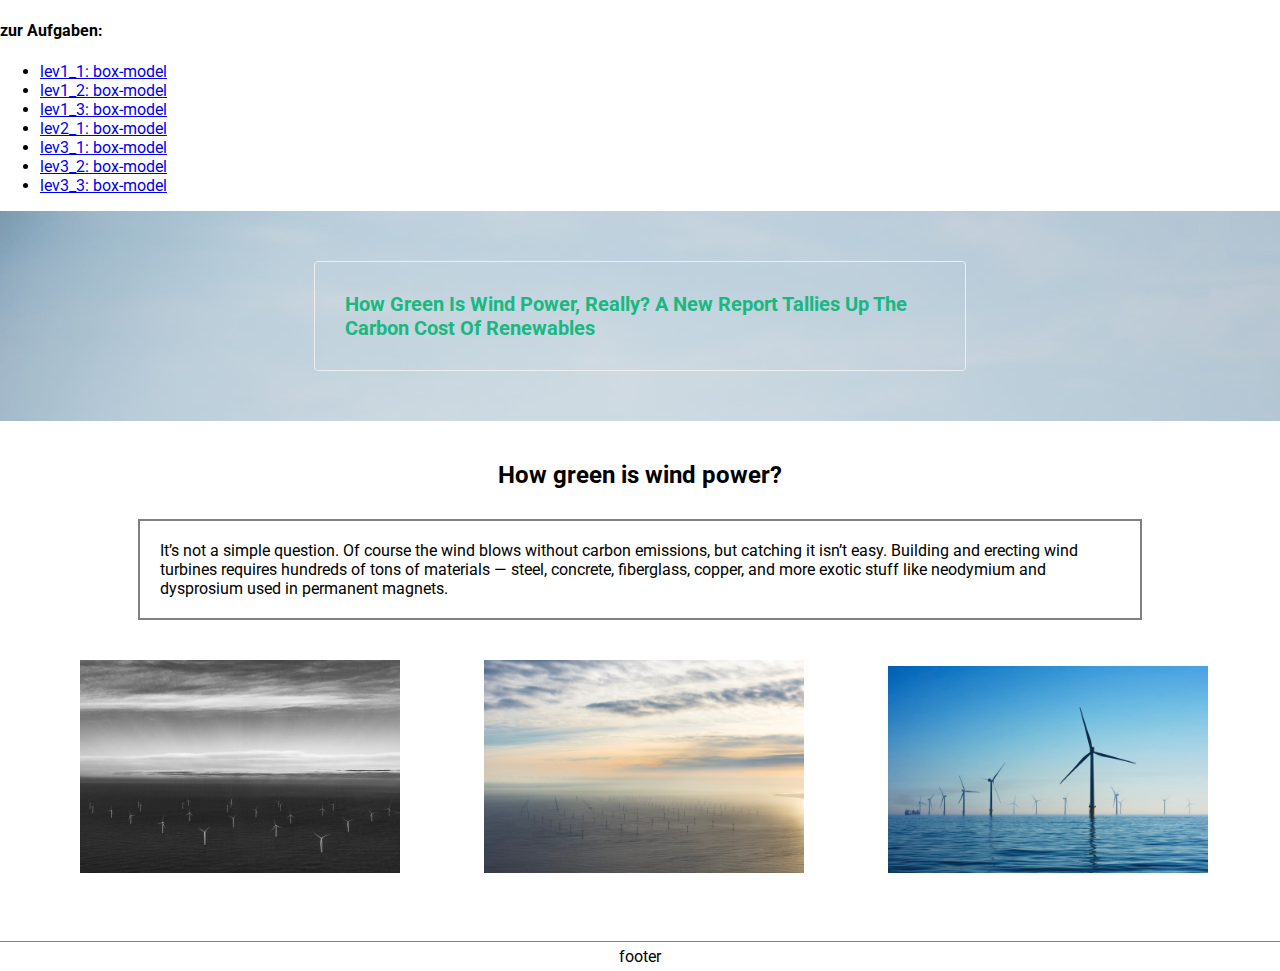
<file: index.html>
<!DOCTYPE html>
<html lang="en">
<head>
    <meta charset="UTF-8">
    <meta http-equiv="X-UA-Compatible" content="IE=edge">
    <meta name="viewport" content="width=device-width, initial-scale=1.0">
    <title>Document</title>
    <link rel="stylesheet" href="assets/css/style.css">
</head>
<body>
    <h4>zur Aufgaben:</h4>
    <ul>
        <li><a href="assets/html/lev1_1.html">lev1_1: box-model</a></li>
        <li><a href="assets/html/lev1_2.html">lev1_2: box-model</a></li>
        <li><a href="assets/html/lev1_3.html">lev1_3: box-model</a></li>
        <li><a href="assets/html/lev2_1.html">lev2_1: box-model</a></li>
        <li><a href="assets/html/lev3_1.html">lev3_1: box-model</a></li>
        <li><a href="assets/html/lev3_2.html">lev3_2: box-model</a></li>
        <li><a href="assets/html/lev3_3.html">lev3_3: box-model</a></li>
    </ul>
    <section>
        <h1>How Green Is Wind Power, Really? A New Report Tallies Up The Carbon Cost Of Renewables</h1>
    </section>
    <section>
        <h2>How green is wind power? </h2>
        <p>It’s not a simple question. Of course the wind blows without carbon emissions, but catching it isn’t easy.
            Building and erecting wind turbines requires hundreds of tons of materials — steel, concrete, fiberglass,
            copper, and more exotic stuff like neodymium and dysprosium used in permanent magnets. </p>
    </section>
    <section>
        <img src="assets/img/img.1/1.jpeg" alt="">
        <img src="assets/img/img.1/2.jpeg" alt="">
        <img src="assets/img/img.1/3.jpeg" alt="">
    </section>
    <footer>
        footer
    </footer>
</body>
</html>
</file>
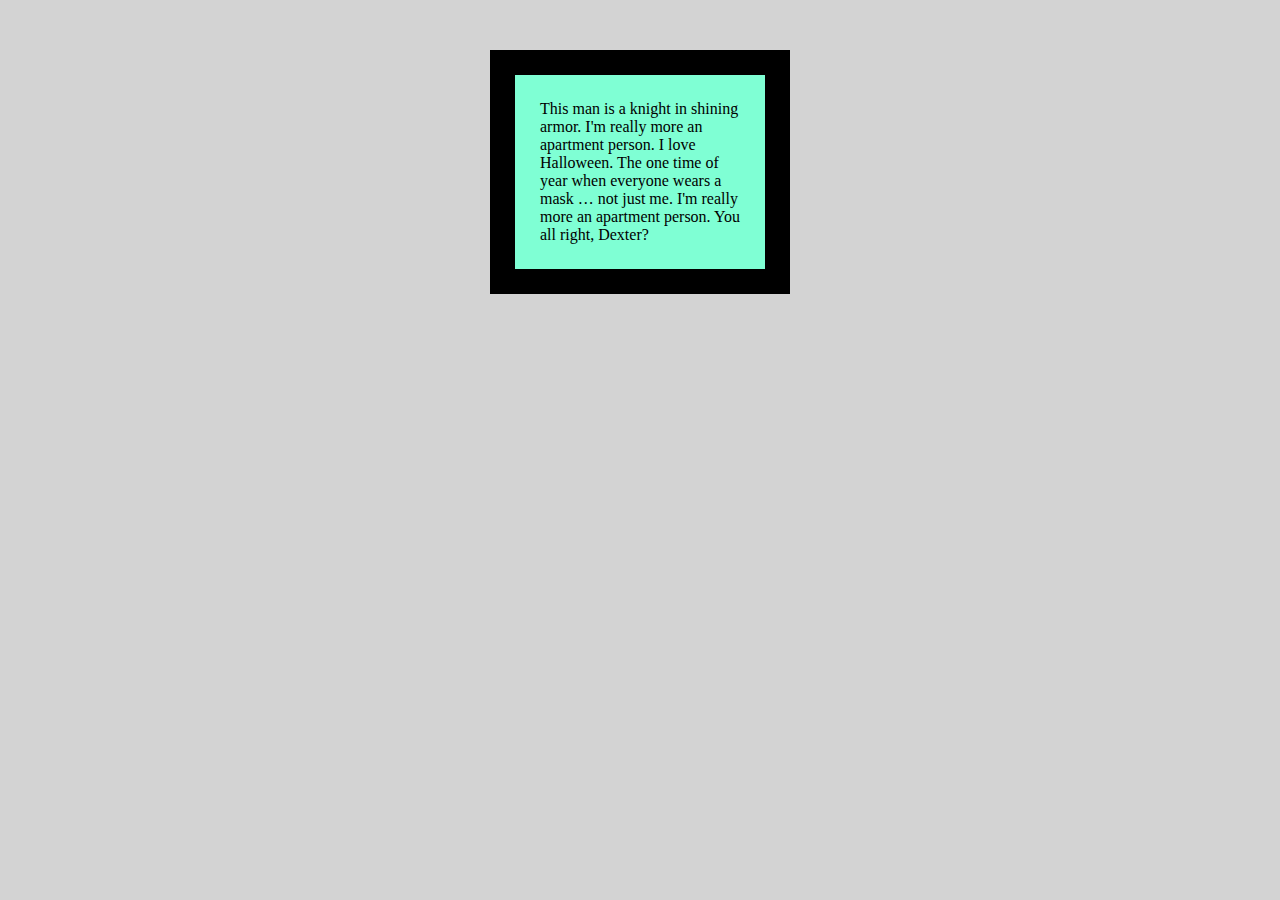
<file: assets/html/lev1_1.html>
<!DOCTYPE html>
<html lang="en">
<head>
    <meta charset="UTF-8">
    <meta http-equiv="X-UA-Compatible" content="IE=edge">
    <meta name="viewport" content="width=device-width, initial-scale=1.0">
    <title>Document</title>
    <link rel="stylesheet" href="../css/lev1_1.css">
</head>
<body>
    <div>This man is a knight in shining armor. I'm really more an apartment person. I love Halloween. The one time of year when everyone wears a mask … not just me. I'm really more an apartment person. You all right, Dexter?</div>


</body>
</html>
</file>
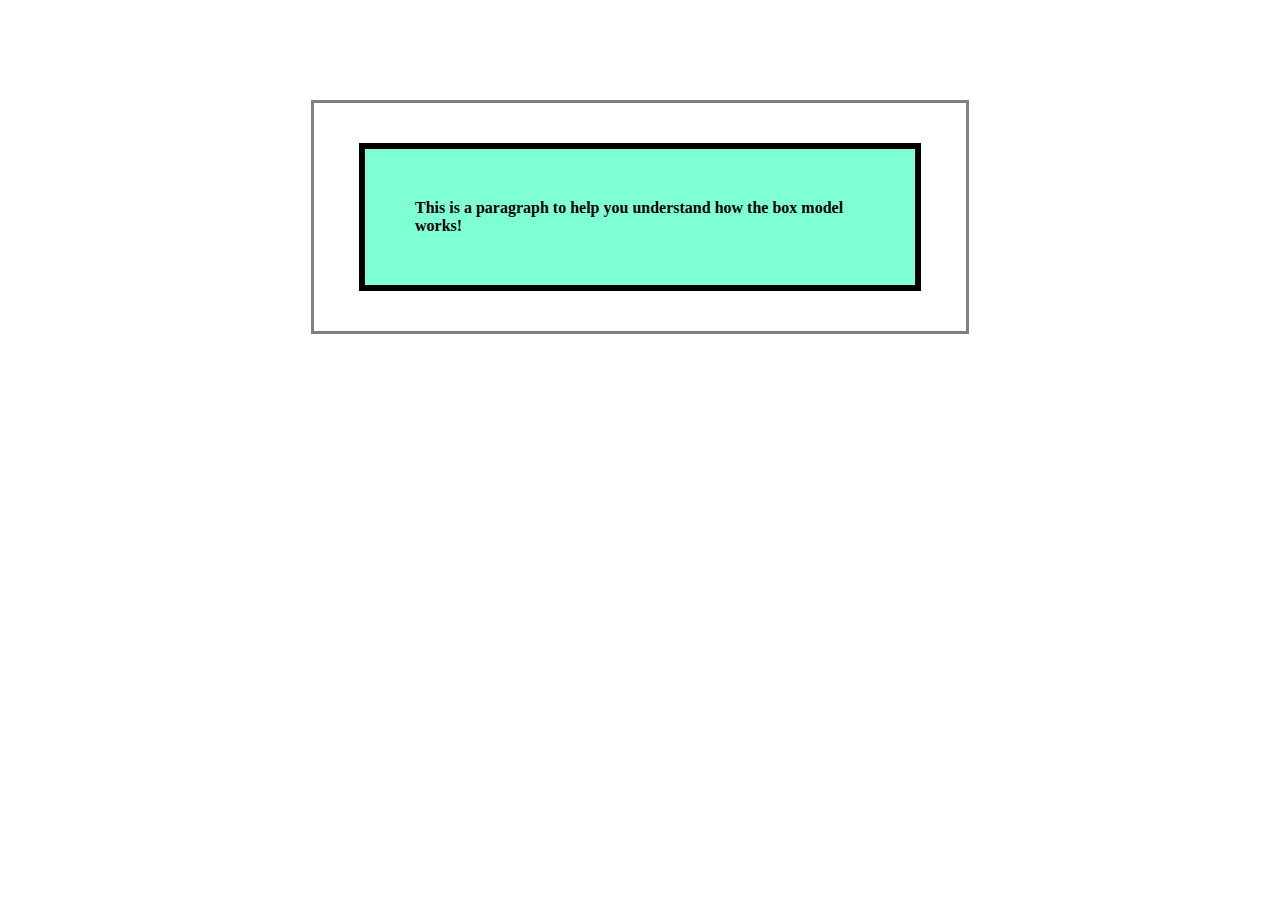
<file: assets/html/lev1_2.html>
<!DOCTYPE html>
<html lang="en">
<head>
    <meta charset="UTF-8">
    <meta http-equiv="X-UA-Compatible" content="IE=edge">
    <meta name="viewport" content="width=device-width, initial-scale=1.0">
    <title>Document</title>
    <link rel="stylesheet" href="../css/lev1_2.css">
</head>
<body>
    <div>
        <p>This is a paragraph to help you understand how the box model works!</p>
    </div>
</body>
</html>
</file>
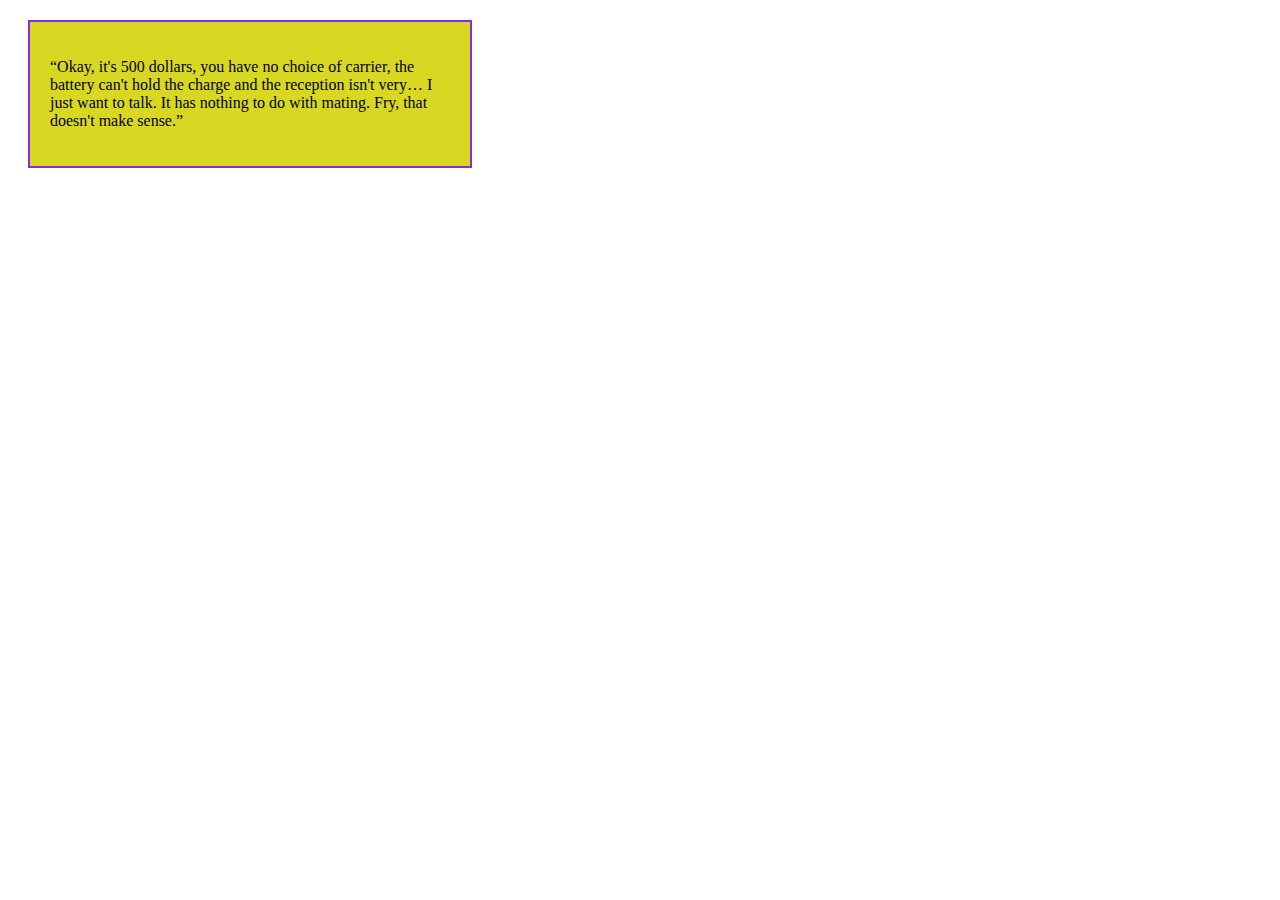
<file: assets/html/lev1_3.html>
<!DOCTYPE html>
<html lang="en">
<head>
    <meta charset="UTF-8">
    <meta http-equiv="X-UA-Compatible" content="IE=edge">
    <meta name="viewport" content="width=device-width, initial-scale=1.0">
    <title>Document</title>
    <link rel="stylesheet" href="../css/lev1_3.css">
</head>
<body>
    <section>
        <p>“Okay, it's 500 dollars, you have no choice of carrier, the battery can't hold the charge and the reception isn't very… I just want to talk. It has nothing to do with mating. Fry, that doesn't make sense.”
        </p>
    </section>
</body>
</html>
</file>
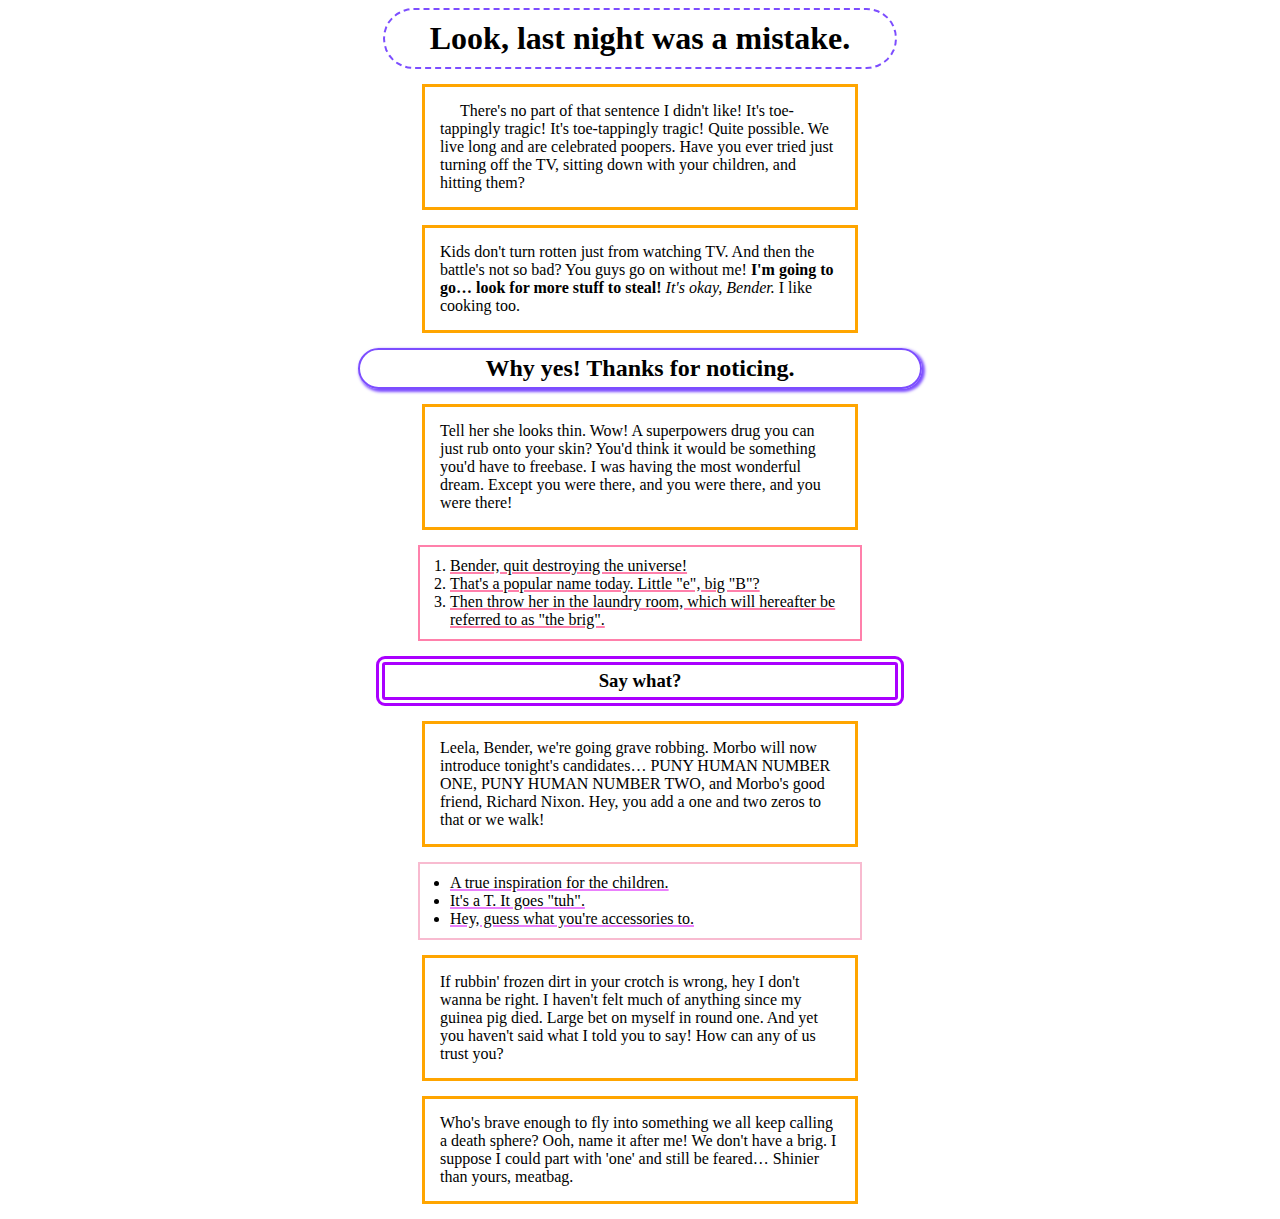
<file: assets/html/lev2_1.html>
<!DOCTYPE html>
<html lang="en">
<head>
    <meta charset="UTF-8">
    <meta http-equiv="X-UA-Compatible" content="IE=edge">
    <meta name="viewport" content="width=device-width, initial-scale=1.0">
    <title>Document</title>
    <link rel="stylesheet" href="../css/lev2_1.css">
</head>
<body>
    <h1>Look, last night was a mistake.</h1>
    <p>There's no part of that sentence I didn't like! It's toe-tappingly tragic! It's toe-tappingly tragic! Quite possible. We live long and are celebrated poopers. Have you ever tried just turning off the TV, sitting down with your children, and hitting them?</p>
    <p>Kids don't turn rotten just from watching TV. And then the battle's not so bad? You guys go on without me! <strong> I'm going to go… look for more stuff to steal!</strong> <em> It's okay, Bender.</em> I like cooking too.</p>
    <h2>Why yes! Thanks for noticing.</h2>
    <p>Tell her she looks thin. Wow! A superpowers drug you can just rub onto your skin? You'd think it would be something you'd have to freebase. I was having the most wonderful dream. Except you were there, and you were there, and you were there!</p>
    <ol>
        <li>Bender, quit destroying the universe!</li>
        <li>That's a popular name today. Little "e", big "B"?</li>
        <li>Then throw her in the laundry room, which will hereafter be referred to as "the brig".</li>
        </ol>

        
    <h3>Say what?</h3>
    <p>Leela, Bender, we're going grave robbing. Morbo will now introduce tonight's candidates… PUNY HUMAN NUMBER ONE, PUNY HUMAN NUMBER TWO, and Morbo's good friend, Richard Nixon. Hey, you add a one and two zeros to that or we walk!</p>
    <ul>
        <li>A true inspiration for the children.</li>
        <li>It's a T. It goes "tuh".</li>
        <li>Hey, guess what you're accessories to.</li>
    </ul>
    <p>If rubbin' frozen dirt in your crotch is wrong, hey I don't wanna be right. I haven't felt much of anything since my guinea pig died. Large bet on myself in round one. And yet you haven't said what I told you to say! How can any of us trust you?</p>
    <p>Who's brave enough to fly into something we all keep calling a death sphere? Ooh, name it after me! We don't have a brig. I suppose I could part with 'one' and still be feared… Shinier than yours, meatbag.</p>

</body>
</html>
</file>
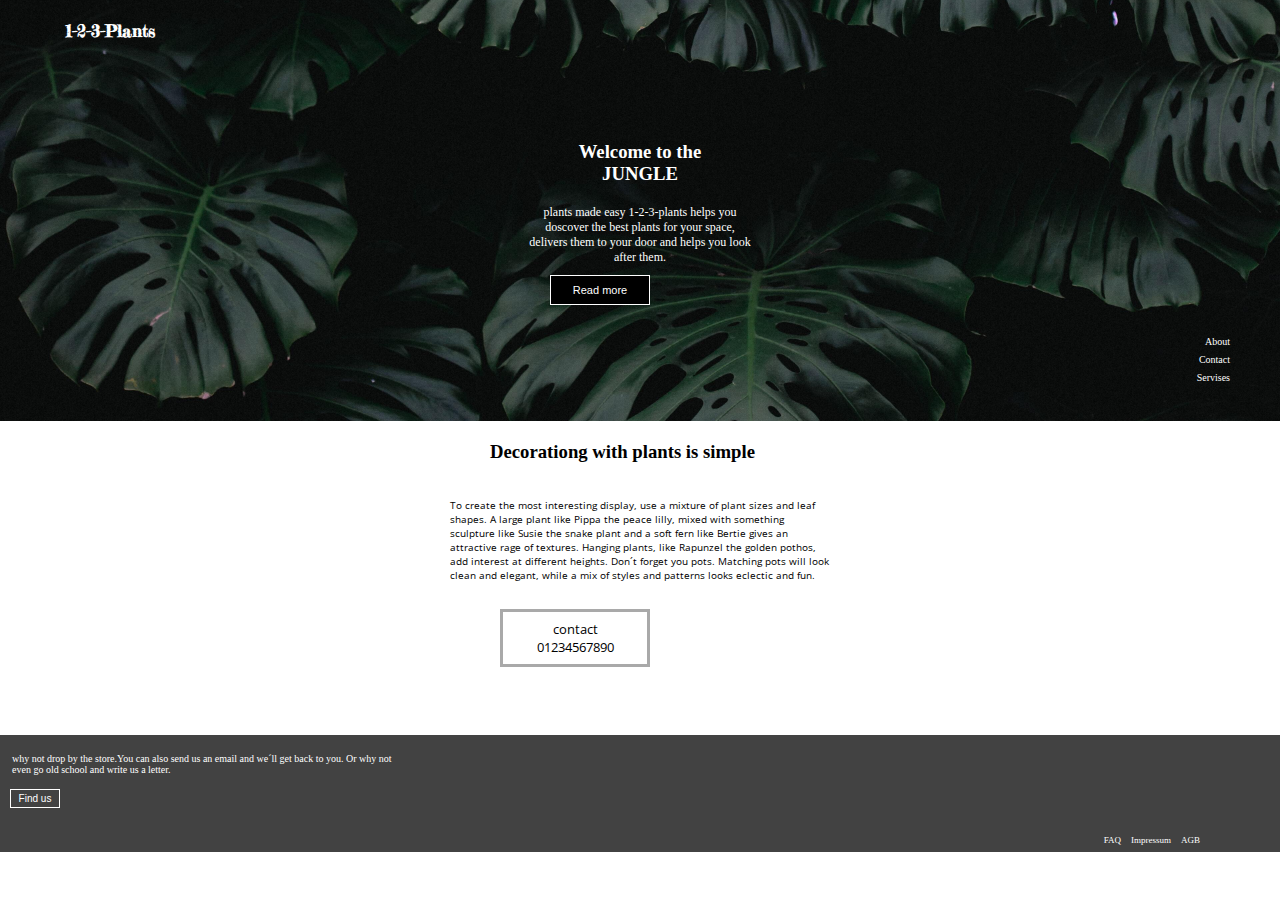
<file: assets/html/lev3_2.html>
<!DOCTYPE html>
<html lang="en">
<head>
    <meta charset="UTF-8">
    <meta http-equiv="X-UA-Compatible" content="IE=edge">
    <meta name="viewport" content="width=device-width, initial-scale=1.0">
    <title>Document</title>
    <link rel="stylesheet" href="../css/lev3_2.css">
</head>
<body>
    <section>
        <!-- logo -->
        <h2>1-2-3-Plants</h2>
        <h3>Welcome to the JUNGLE</h3>
        <p>plants made easy 1-2-3-plants helps you doscover the best plants for your space, delivers them to your door and helps you look after them.</p>
        <button>Read more</button>
        <!-- nav menüs-->
        <nav>
            <ul>
                <li><a href="#">About</a></li>
                <li><a href="#">Contact</a></li>
                <li><a href="#">Servises</a></li>
            </ul>
        </nav>
    </section>
    <section>
        <h3>Decorationg with plants is simple</h3>
        <p>To create the most interesting display, use a mixture of plant sizes and leaf shapes. A large plant like Pippa the peace lilly, mixed with something sculpture like Susie the snake plant and a soft fern like Bertie gives an attractive rage of textures. Hanging plants, like Rapunzel the golden pothos, add interest at different heights. Don´t forget you pots. Matching pots will look clean and elegant, while a mix of styles and patterns looks eclectic and fun.</p>
        <button>contact 01234567890</button>
    </section>
    <footer>
        <p>why not drop by the store.You can also send us an email and we´ll get back to you. Or why not even go old school and write us a letter.</p>
        <button>Find us</button>
        <!-- <ul>
            <li><a href="#">FAQ</a></li>
            <li><a href="#">Impressum</a></li>
            <li><a href="#">AGB</a></li>
        </ul> -->
        <p>
            <span>FAQ</span><span>Impressum</span><span>AGB</span>
        </p>
    </footer>
</body>
</html>
</file>
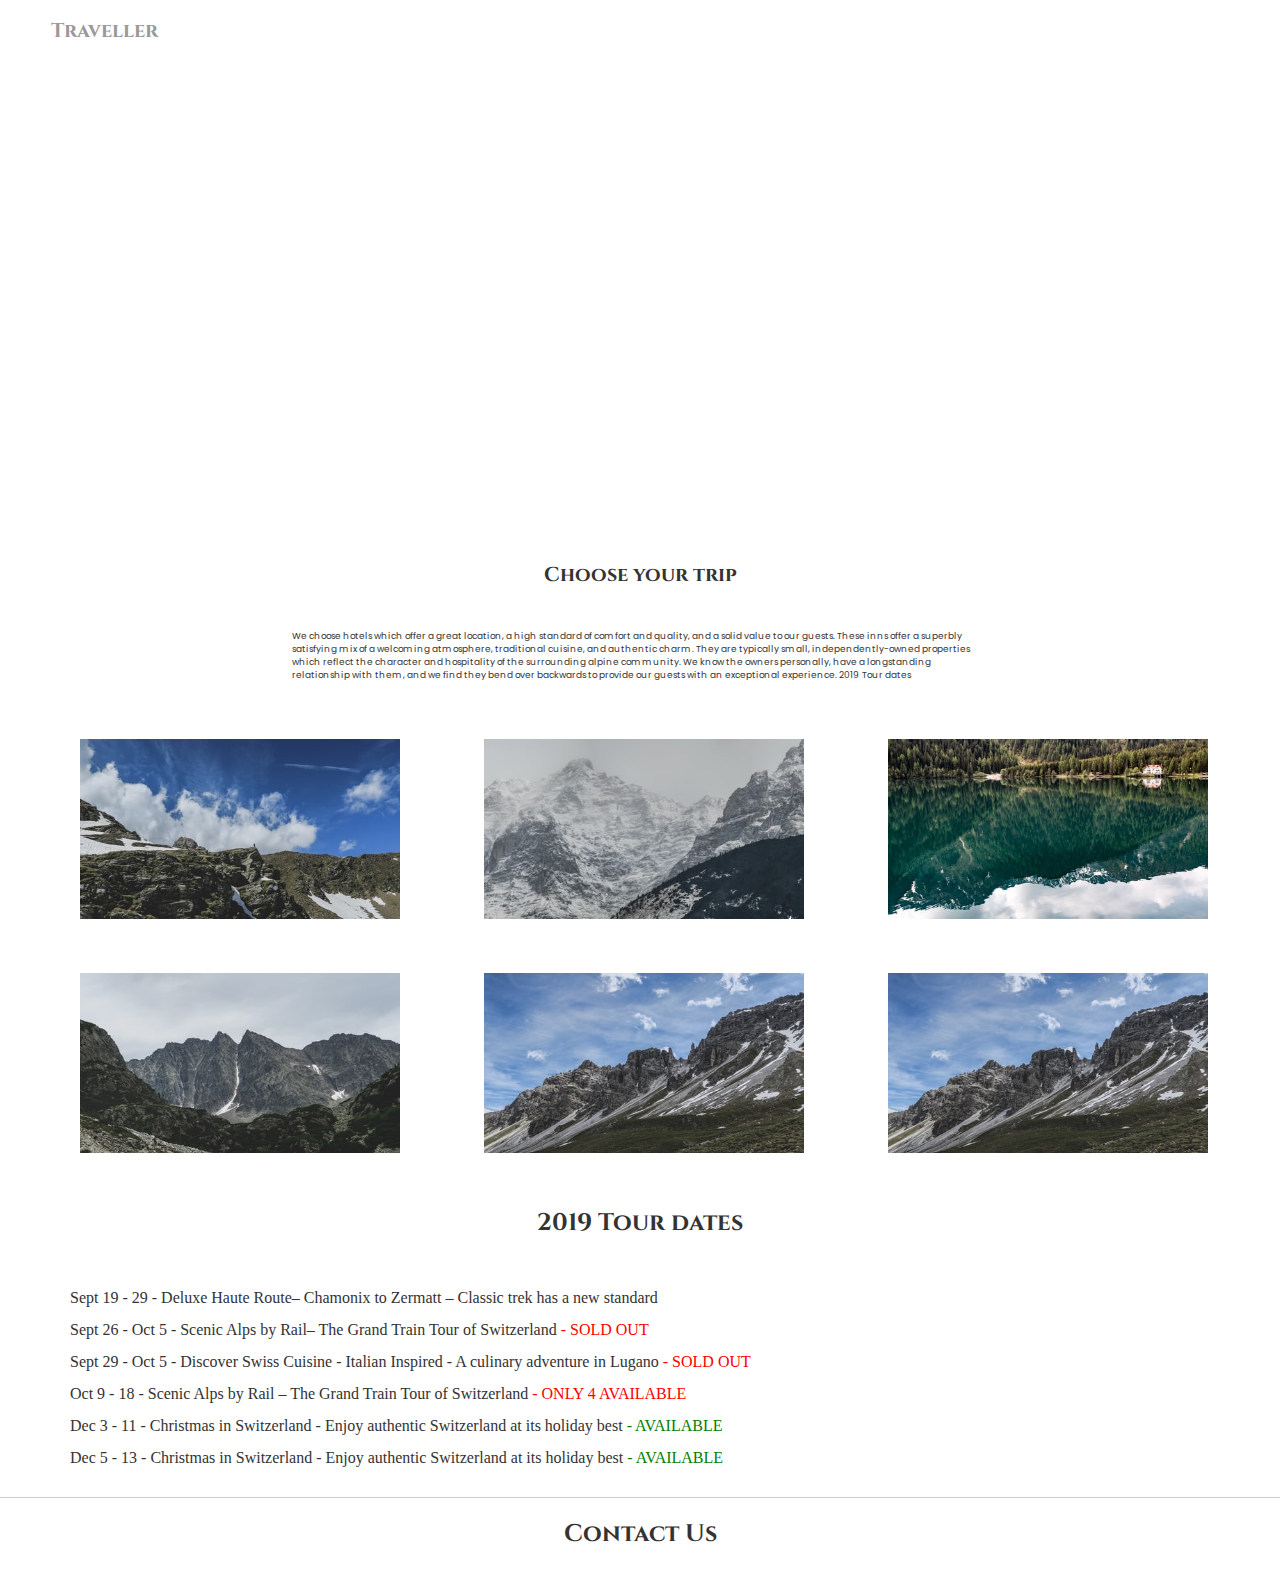
<file: assets/html/lev3_3.html>
<!DOCTYPE html>
<html lang="en">
<head>
    <meta charset="UTF-8">
    <meta http-equiv="X-UA-Compatible" content="IE=edge">
    <meta name="viewport" content="width=device-width, initial-scale=1.0">
    <title>Document</title>
    <link rel="stylesheet" href="../css/lev3_3.css">
</head>
<body>
    <header>
        <h2>Traveller</h2>
    </header>
    <main>
        <section>
            <h1>Excursions in the alps </h1>
        </section>
        <section>
            <h2>Choose your trip</h2>
            <p>We choose hotels which offer a great location, a high standard of comfort and quality, and a solid value
                to our guests. These inns offer a superbly satisfying mix of a welcoming atmosphere, traditional
                cuisine, and authentic charm. They are typically small, independently-owned properties which reflect the
                character and hospitality of the surrounding alpine community. We know the owners personally, have a
                longstanding
                relationship with them, and we find they bend over backwards to provide our guests with an exceptional
                experience.
                2019 Tour dates
            </p>
        </section>
        <section>
            <article>
                <img src="../img/img.lev3/himmel.jpeg"
                    alt="">
                <img src="../img/img.lev3/berg.jpeg"
                    alt="">
                <img src="../img/img.lev3/wasser.jpeg"
                    alt="">
            </article>
            <article>
                <img src="../img/img.lev3/spit.jpeg"
                    alt="">
                <img src="../img/img.lev3/m_him.jpeg"
                    alt="">
                <img src="../img/img.lev3/b3.jpeg"
                    alt="">
            </article>
        </section>
        <section>
            <h2>2019 Tour dates</h2>
            <ul>
                <li>Sept 19 - 29 - Deluxe Haute Route– Chamonix to Zermatt – Classic trek has a new standard</li>
                <li>Sept 26 - Oct 5 - Scenic Alps by Rail– The Grand Train Tour of Switzerland</li>
                <li>Sept 29 - Oct 5 - Discover Swiss Cuisine - Italian Inspired - A culinary adventure in Lugano</li>
                <li>Oct 9 - 18 - Scenic Alps by Rail – The Grand Train Tour of Switzerland</li>
                <li>Dec 3 - 11 - Christmas in Switzerland - Enjoy authentic Switzerland at its holiday best</li>
                <li>Dec 5 - 13 - Christmas in Switzerland - Enjoy authentic Switzerland at its holiday best</li>
            </ul>
        </section>
    </main>
    <footer>
        <h2>Contact Us</h2>
    </footer>
</body>
</html>
</file>
<file: assets/css/style.css>
@import url('https://fonts.googleapis.com/css2?family=Roboto:wght@300&display=swap');
body{
    margin:0;
    font-family: 'Roboto', sans-serif; 
}
section:first-of-type{
background:url(../img/img.1/main.jpeg);
padding:50px;
}
section:first-of-type h1{
    /* background-color: aquamarine; */
    width:50%;
    margin:0 auto;
    padding:30px;
    border:solid 1px ;
    border-style: groove;
    border-radius: 4px;
    font-size: 20px;
    color:rgb(23, 184, 130);

    
}
section:nth-of-type(2){
   
    padding:40px;
}
section:nth-of-type(2) h2{
    width:40%;
    margin:0 auto;
    margin-bottom: 30px;
    text-align: center;
}
section:nth-of-type(2) p{
    width:80%;
    border:grey solid 2px;
    padding:20px;
    margin:0 auto;

}
section:nth-of-type(3) img{
    width:25%;
    margin-left: 6.25%;
    margin-bottom: 5%;
}
footer{
    border-top:1px solid grey;
    padding:5px;
    text-align: center;
}
</file>
<file: assets/css/lev1_1.css>
body{
    background-color:lightgray;
    margin-top:50px;
}
div{
    background-color: aquamarine;
    width:200px;
    padding:25px;
    border:25px solid black;
    /* margin:25px; */
    margin:25px auto;
}
</file>
<file: assets/css/lev1_2.css>
body{
   
    margin-top: 100px;
}
div{
    border:grey solid 3px;
    border-style: shadow;
    width:50%;
    margin:0 auto;
    padding:40px 10px ;

}
div p{
background-color: aquamarine;
border:6px solid black;
width:450px;
padding:50px;
margin:0 auto;
font-weight: bold;
/* text-align:center; */
}
</file>
<file: assets/css/lev1_3.css>
section{
    background-color: rgb(216, 216, 35);
    width:400px;
    padding:20px;
    border:2px solid blueviolet;
    margin:20px;
}
</file>
<file: assets/css/lev2_1.css>
body h1:nth-of-type(1){ 

    border:2px #7c4dff dashed;
    border-radius:40px ;
    /* text-decoration: overline dashed; */
    
    width:450px;
    margin:0 auto;
    padding:10px 30px;
    text-align:center;
    margin-bottom: 15px;

}
body p:nth-of-type(1){
    border:3px orange solid;
    width:400px;
    padding:15px;
    margin:0 auto;
    text-indent: 20px;
    margin-bottom:15px;
}
body p:nth-of-type(2){
    border:3px orange solid;
    width:400px;
    padding:15px;
    margin:0 auto;
    margin-bottom:15px;
   
}
body h2:nth-of-type(1){ 
    border:2px #7c4dff solid;
    border-radius: 30px;
    box-shadow: 2px 2px 3px 1px #7c4dff ;
    width:550px;
    padding:5px;
    margin:0 auto;
    margin-bottom:15px;
    text-align: center;
}
body p:nth-of-type(3){
    border:3px orange solid;
    width:400px;
    padding:15px;
    margin:0 auto;
    margin-bottom:15px;
}
body ol:nth-of-type(1){
    border:2px #ff80ab solid;
    width:400px;
    padding: 10px 10px 10px 30px;
    margin:0 auto;
    margin-bottom: 15px;  
}
body ol:nth-of-type(1) li{
    text-decoration: underline #ff80ab solid 2px;
  
}
body h3:nth-of-type(1){
    border:#aa00ff 9px double;
    border-radius:9px ;
    width:500px;
    padding:5px;
    margin:0 auto;
    text-align:center;
    margin-bottom:15px;
}
body p:nth-of-type(4){
    border:3px orange solid;
    width:400px;
    padding:15px;
    margin:0 auto;
    margin-bottom:15px;
}
body ul:nth-of-type(1){
    border:2px #f8bbd0 solid;
    width:400px;
    padding: 10px 10px 10px 30px;
    margin:0 auto;
    margin-bottom: 15px; 
  
}
body ul:nth-of-type(1) li{
    text-decoration: underline #ea80fc solid 2px;
}
body p:nth-of-type(5){
    border:3px orange solid;
    width:400px;
    padding:15px;
    margin:0 auto;
    margin-bottom:15px;
}
body p:nth-of-type(6){
    border:3px orange solid;
    width:400px;
    padding:15px;
    margin:0 auto;
    margin-bottom:15px;
}
</file>
<file: assets/css/lev3_2.css>
@import url('https://fonts.googleapis.com/css2?family=Cedarville+Cursive&family=Fredericka+the+Great&family=Open+Sans:wght@300;400;600&display=swap');

body{
    margin:0;
}
/* background img for first section  */
section:nth-of-type(1){
    background-image: url(../img/img.lev3/model_img.jpg);
    background-repeat: no-repeat;
    background-size: cover;
    background-position: center;
    padding:10px 0;
    /* width:100%; */
    /* height:60vh; */
    color:white;
    /* margin:0 auto; */
}
/* logo  */
section:nth-of-type(1) h2:nth-of-type(1){
    width:200px;
    padding:10px;
    font-size: 17px;
    text-align:center;
    font-family: 'Fredericka the Great', cursive;
    margin-top:0;
    margin-bottom: 80px;
}
/* welcome massage center */
section:nth-of-type(1) h3:nth-of-type(1){
    width:200px;
    text-align:center;
    margin:0 auto;
    padding:10px;
  
}

section:nth-of-type(1)
p:nth-of-type(1){
    width:230px;
    padding:10px;
    margin:0 auto;
    text-align:center;
    font-size: 12px;
}
  /* "Read More" button zum Info seite */
 section:nth-of-type(1)
button:nth-of-type(1)
{
    border:1px white solid;
    background-color: black;
    color:white;
     width: 100px;
    padding:8px;
    margin:0 auto;
    text-align: center;
    font-size: 11px;
    margin-left:550px;
    
} 
/* nav menüs */
 section:nth-of-type(1)
nav:nth-of-type(1) ul:nth-of-type(1)
{
    text-align: right;
    list-style-type: none;
    padding:10px;  
} 
section:nth-of-type(1)
 li a{
  
    color:white;
    text-decoration: none;
    font-size: 10px;
    margin-right: 40px; 
    margin-bottom: 40px;
}
section:nth-of-type(2)
h3:nth-of-type(1){
    width:300px;
    padding:20px;
    margin:0 auto;
}
section:nth-of-type(2)
p:nth-of-type(1){
    width:380px;
    padding:15px;
    margin:0 auto;
    font-family: open sans;
    font-size: 10px;
}
/* contact Nr.button */
section:nth-of-type(2)
button:nth-of-type(1){
    border:3px darkgray solid;
    width:150px;
    background-color:white;
    padding:8px 10px;
    margin:0 auto;
    font-family: open sans;
    margin-top: 12px;
    margin-bottom:60px;
    margin-left:500px;
    
}
 
/* footer area */
footer:last-of-type{
    background-color: #424242;
    color:white;

}
footer:last-of-type p:first-of-type{
    width:380px;
    padding-top:18px;
    font-size: 10px;
    /* margin-left:7px; */
    /* margin-bottom: 5px; */
    margin:8px 7px;
    text-align:left;
    
}
/* button zum Contact */
footer:last-of-type button:first-of-type
{
    border:1px solid white;
    background-color:#424242;
    color:white;
     width: 50px;
    padding:3px;
    text-align: center;
    font-size: 10px;
    margin-left: 10px;
     
} 
/* footer info */
/* footer:last-of-type 
 ul:nth-of-type(1)
{
    text-align: right;
    list-style-type: none;
    
} 
footer:last-of-type 
 li a{
    color:white;
    text-decoration: none;
    font-size: 10px;
    margin-right: 30px;
} */
footer:last-of-type
p {
    width:200px;
    text-align:right;
    padding:5px;
    margin-bottom:25px;
    margin-left:1000px;
}
footer:last-of-type
p span{
  
    font-size: 9px;
    width:200px;
   
    padding:5px;
    /* margin-bottom:15px; */
   
}
</file>
<file: assets/css/lev3_3.css>
@import url('https://fonts.googleapis.com/css2?family=Cinzel&family=Poppins&display=swap');
body{
    margin:0;
    color:#333;
}
/* logo */
header{
    /* border:2px green solid; */
    width:100px;
    text-align:center;
    padding-left:50px;
    margin:0px 1px;
}
header h2{
    font-family: 'Cinzel', serif;
    color: #999;
    font-size:20px;
}
/* background bild section 1 */
section:nth-of-type(1){
    background:url(https://images.unsplash.com/photo-1486312699619-be057cfc0342?ixlib=rb-1.2.1&ixid=eyJhcHBfaWQiOjEyMDd9&auto=format&fit=crop&w=1502&q=80) center/cover no-repeat;
    padding: 120px 0;
}
section:nth-of-type(1) h1{
    /* border:2px green solid; */
    font-family: 'Cinzel', serif;
    font-size: 50px;
    width:300px;
    margin: 0 auto;
    padding:40px;
  
    color:#fff;
}
/* info  */
section:nth-of-type(2){
     /* border:2px green solid; */
     width:700px ;
     padding:5px;
     margin:0 auto; 
    
}
section:nth-of-type(2) h2{
    font-family: 'Cinzel', serif;
    text-align:center;
    font-size: 20px;
    margin-top:40px;
    margin-bottom:40px;
}
section:nth-of-type(2) p{
    /* border:2px green solid; */
    font-family: 'Poppins', sans-serif; 
    padding:2px; 
    font-size:9px;
    margin-bottom:50px;
}
/*bilder (von Annas kopiert.hab nicht geschafft) */

section:nth-of-type(3) article{
    margin-bottom: 50px;
}
section:nth-of-type(3) img{
    width:25%;
    margin-left: 6.25%;
}

/* 2019 Tour dates */
/* section:nth-of-type(4){
    background-color:yellow;
} */
section:nth-of-type(4) h2{
    /* background-color:blue; */
    text-align:center;
    margin-bottom: 50px;
    font-family: 'Cinzel', serif;
}
section:nth-of-type(4) ul li{
    padding-bottom: 14px;
    list-style: none;
    margin-left:30px;
}
/* noch mal üben (von Annas kopiert) */
section:nth-of-type(4) ul li:nth-of-type(1)
::after,section:nth-of-type(4) ul li:nth-of-type(2)::after,section:nth-of-type(4) ul li:nth-of-type(3)::after{
    content:' - SOLD OUT';
    color:red;
}
section:nth-of-type(4) ul li:nth-of-type(4)::after{
    content:' - ONLY 4 AVAILABLE';
    color:red;
}
section:nth-of-type(4) ul li:nth-of-type(5)::after,section:nth-of-type(4) ul li:nth-of-type(6)::after{
    content:' - AVAILABLE';
    color:green;
}
/* ---- Footer ---- */
footer{
    text-align: center;
    font-family: 'Cinzel', serif;
    border-top:1px solid #ccc;
}
</file>
